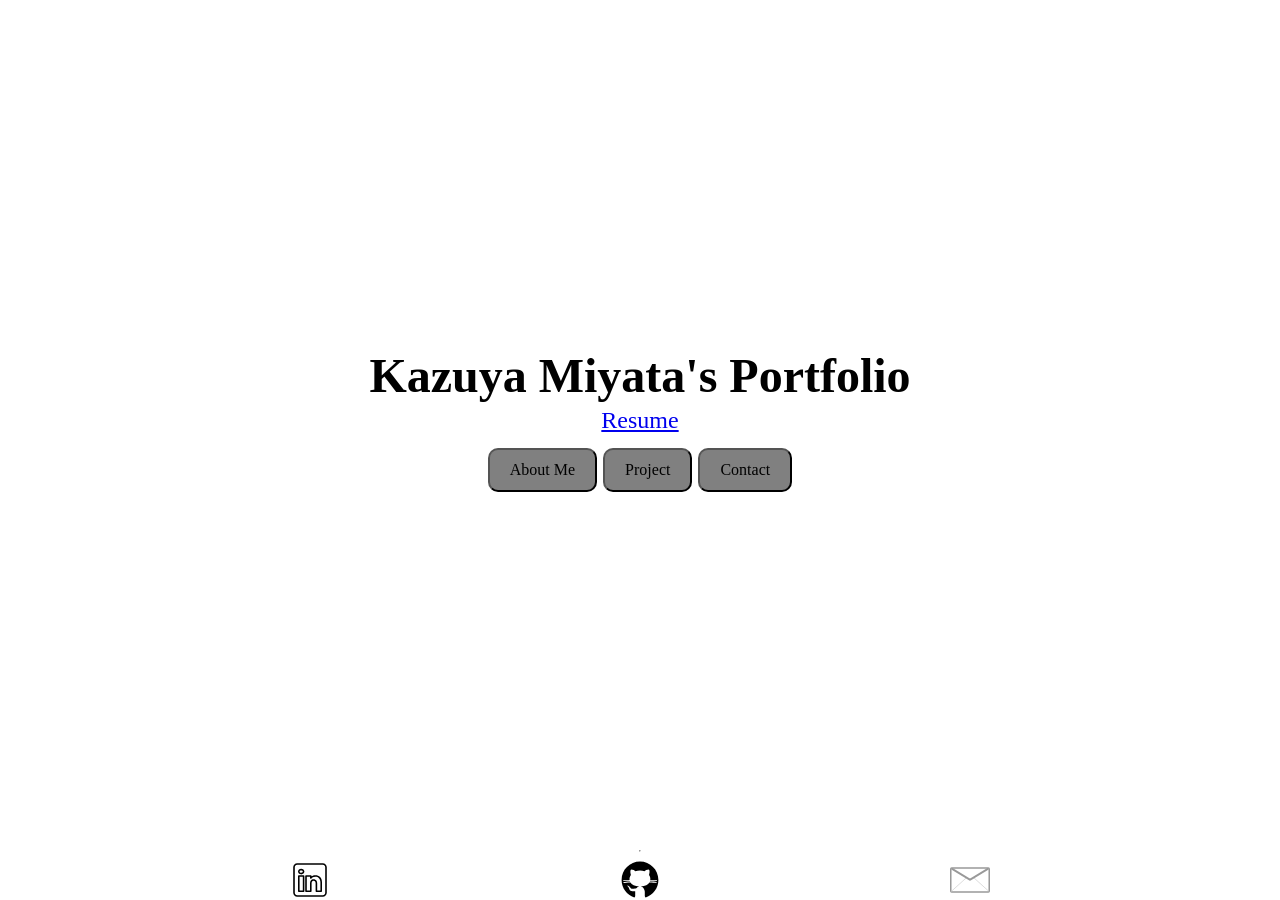
<file: index.html>
<!DOCTYPE html>
<html lang="en">
  <head>
    <meta charset="UTF-8">
    <meta name="viewport" content="width=device-width, initial-scale=1.0">
    <meta name="description" content="Kazuya Miyata's Portfolio">
    <meta name="keywords" content="autonomous robotics, computer science">
    <meta name="author" content="Kazuya Miyata">
    <meta name="viewport" content="width=device-width, initial-scale=1.0">

    <title>Kazuya's Website</title>

    <link rel="stylesheet" href="css/index.css">
    <link rel="stylesheet" href="css/global.css">
    <link rel="icon" href="favicon.ico">
  </head>

  <body>
    <content-body>
      <h1>Kazuya Miyata's Portfolio</h1> 
      <a href="media/Kazuya_Miyata_Resume_6.pdf" class="resume">Resume</a>
      <nav>
        <a href="/pages/aboutme.html"><button class="main_button">About Me</button></a>
        <a href="/pages/projects.html"><button class="main_button">Project</button></a>
        <a href="/pages/contact.html"><button class="main_button">Contact</button></a>
      </nav>
    </content-body>

    <hr>
    
    <footer>    
      <nav>

        <a href="https://www.linkedin.com/in/kazmiyata/">
          <img src="/media/icons8-linkedin.svg" alt="Linkedin" width="40" height="40">
        </a>

         <a href="https://github.com/miyatakazuya">
          <img src="/media/icons8-github.svg" alt="Github" width="40" height="40">
         </a>

         <a href="mailto:kazuyamiyata18@gmail.com">
          <img src="/media/Minduka-mail.svg" alt="Linkedin" width="40" height="40">
         </a>
      </nav>
    </footer>
  </body>
</html>
</file>
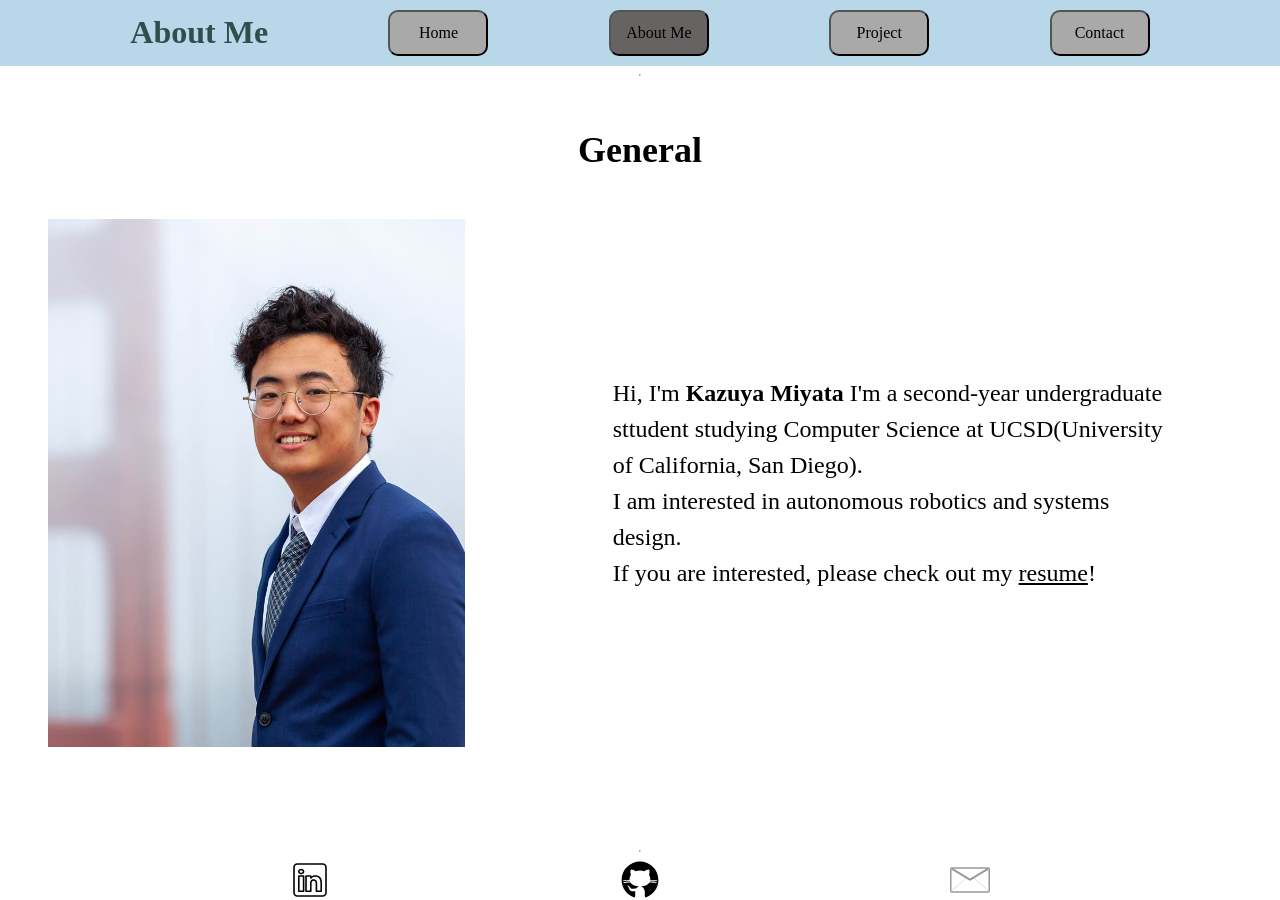
<file: pages/aboutme.html>
<!DOCTYPE html>
<html lang="en">
  <head>
    <meta charset="UTF-8">
    <meta name="viewport" content="width=device-width, initial-scale=1.0">
    <title>About Me</title>
    <link rel="stylesheet" href="../css/pages.css">
    <link rel="stylesheet" href="../css/global.css">
    <link rel="stylesheet" href="../css/aboutme.css">
  </head>

  <body>
    <header>
      <h1>About Me</h1>
      <a href="../index.html"><button class="main_button">Home</button></a>
      <a href="aboutme.html"><button class="main_button" selected="true">About Me</button></a>
      <a href="projects.html"><button class="main_button">Project</button></a>
      <a href="contact.html"><button class="main_button">Contact</button></a>
    </header>

    <hr>

    <content-body>
      <h2>General</h2>
      
      <section class="profile">
        <picture>
          <source srcset="../images/kaz_portrait_updated.jpg" media="(min-width: 800px)" type="image/jpg">
          <img
            src="../images/headshot_small.png"
            width="1000"
            alt="Kazuya Miyata Portrait"
          >
        </picture>
  
        <p>
          Hi, I'm <b>Kazuya Miyata</b> I'm a second-year undergraduate sttudent studying Computer Science at <abbr>UCSD</abbr>(University of California, San Diego).<br>
          I am interested in autonomous robotics and systems design.<br>
          If you are interested, please check out my 
          <a href="../media/Kazuya_Miyata_Resume_6.pdf">resume</a>!
        </p>
      </section>
      

    </content-body>
    
    <hr> 

    <footer>    
      <nav>
        <a href="https://www.linkedin.com/in/kazmiyata/">
          <img src="/media/icons8-linkedin.svg" alt="Linkedin" width="40" height="40">
        </a>

         <a href="https://github.com/miyatakazuya">
          <img src="/media/icons8-github.svg" alt="Github" width="40" height="40">
         </a>

         <a href="mailto:kazuyamiyata18@gmail.com">
          <img src="/media/Minduka-mail.svg" alt="Linkedin" width="40" height="40">
         </a>
      </nav>
    </footer>
  </body>
</html>
</file>
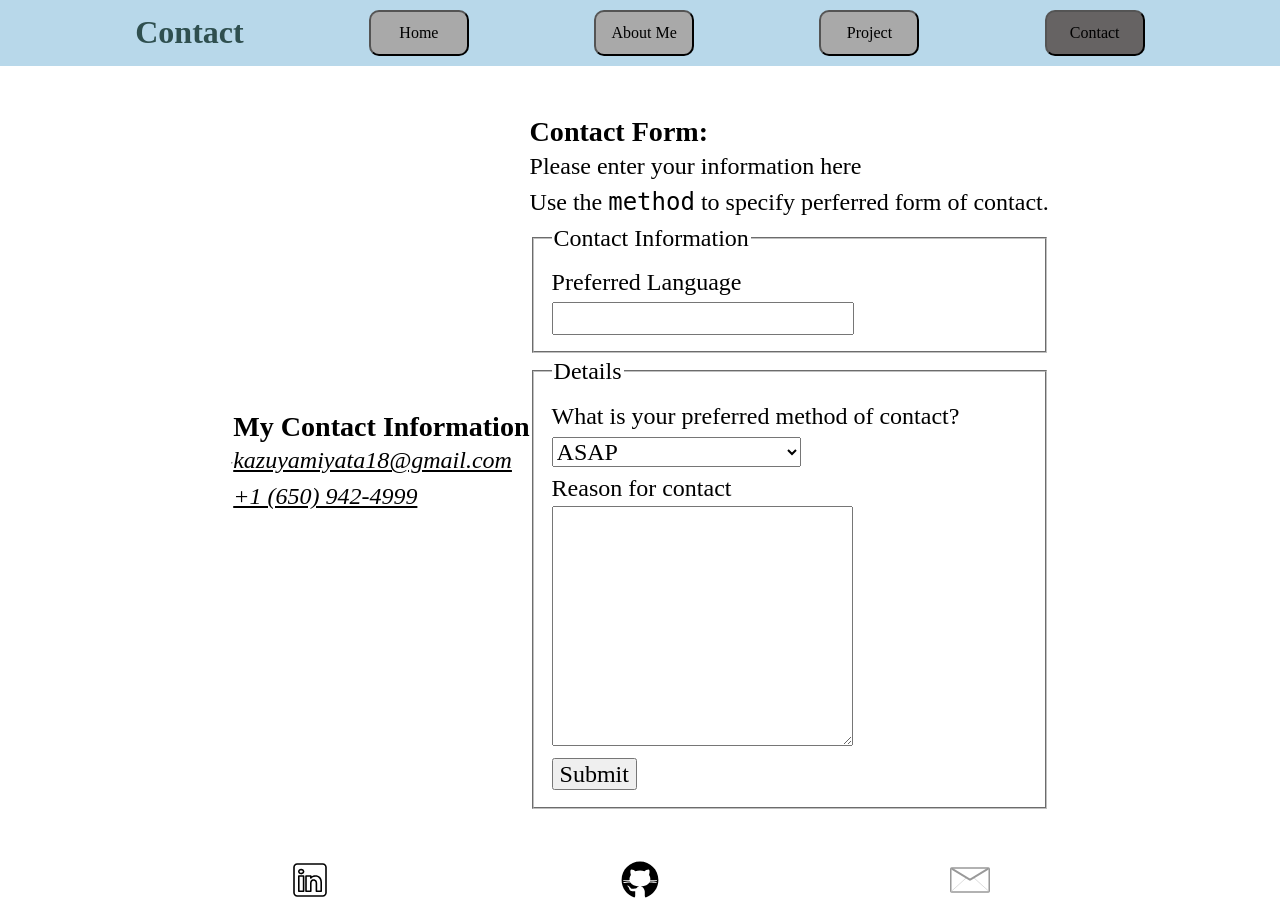
<file: pages/contact.html>
<!DOCTYPE html>
<html lang="en">
  <head>
    <meta charset="UTF-8">
    <meta name="viewport" content="width=device-width, initial-scale=1.0">
    <title>Contact</title>
    <link rel="stylesheet" href="../css/pages.css">
    <link rel="stylesheet" href="../css/global.css">
    <link rel="stylesheet" href="../css/contact.css">
  </head>

  <body>
    <header>
      <h1>Contact</h1>
      <a href="../index.html"><button class="main_button">Home</button></a>
      <a href="aboutme.html"><button class="main_button">About Me</button></a>
      <a href="projects.html"><button class="main_button">Project</button></a>
      <a href="contact.html"><button class="main_button" selected="true">Contact</button></a>
    </header>


    <content-body>
      <hr>
      <section>
        <h3>My Contact Information</h3>
        <address>
          <a href="mailto:kazuyamiyata18@gmail.com">kazuyamiyata18@gmail.com</a><br>
          <a href="tel:+16509424999">+1 (650) 942-4999</a>
        </address>
      </section>
      
  
      <section>
        <h3>Contact Form:</h3>
      <p>Please enter your information here<br>Use the <kbd>method</kbd> to specify perferred form of contact.</p>
  
      <form action="/submit" method="post">
  
        <fieldset>
          <legend>Contact Information</legend>
          <p>Preferred Language</p>
          <input type="text" name="language" id="language">
          <datalist id="lang">
            <option value="en">English</option>
            <option value="jpn">Japanese</option>
          </datalist>
        </fieldset>
  
        <fieldset>
          <legend>Details</legend>
          <div>
            <label for="method">What is your preferred method of contact?</label><br>
            <select id="method" name="method" >
              <optgroup label="Email">
                <option value="asap">ASAP</option>
                <option value="couple-days">Within a couple days</option>
                <option value="Whenever">Whenever</option>
              </optgroup>
              <optgroup label="Phone">
                <option value="asap">ASAP</option>
                <option value="couple-days">Within a couple days</option>
                <option value="Whenever">Whenever</option>
              </optgroup>
            </select>
          </div>
          <div>
            <label for="reason">Reason for contact</label><br>
            <textarea id="reason" name="reason" ></textarea>
          </div>
          <div>
            <button type="submit">Submit</button>
          </div>
        </fieldset>
        
      </form> 
      </section>
  
      
    </content-body>
    
    <footer>    
      <nav>
        <a href="https://www.linkedin.com/in/kazmiyata/">
          <img src="/media/icons8-linkedin.svg" alt="Linkedin" width="40" height="40">
        </a>

         <a href="https://github.com/miyatakazuya">
          <img src="/media/icons8-github.svg" alt="Github" width="40" height="40">
         </a>

         <a href="mailto:kazuyamiyata18@gmail.com">
          <img src="/media/Minduka-mail.svg" alt="Linkedin" width="40" height="40">
         </a>
      </nav>
    </footer>
  </body>
</html>
</file>
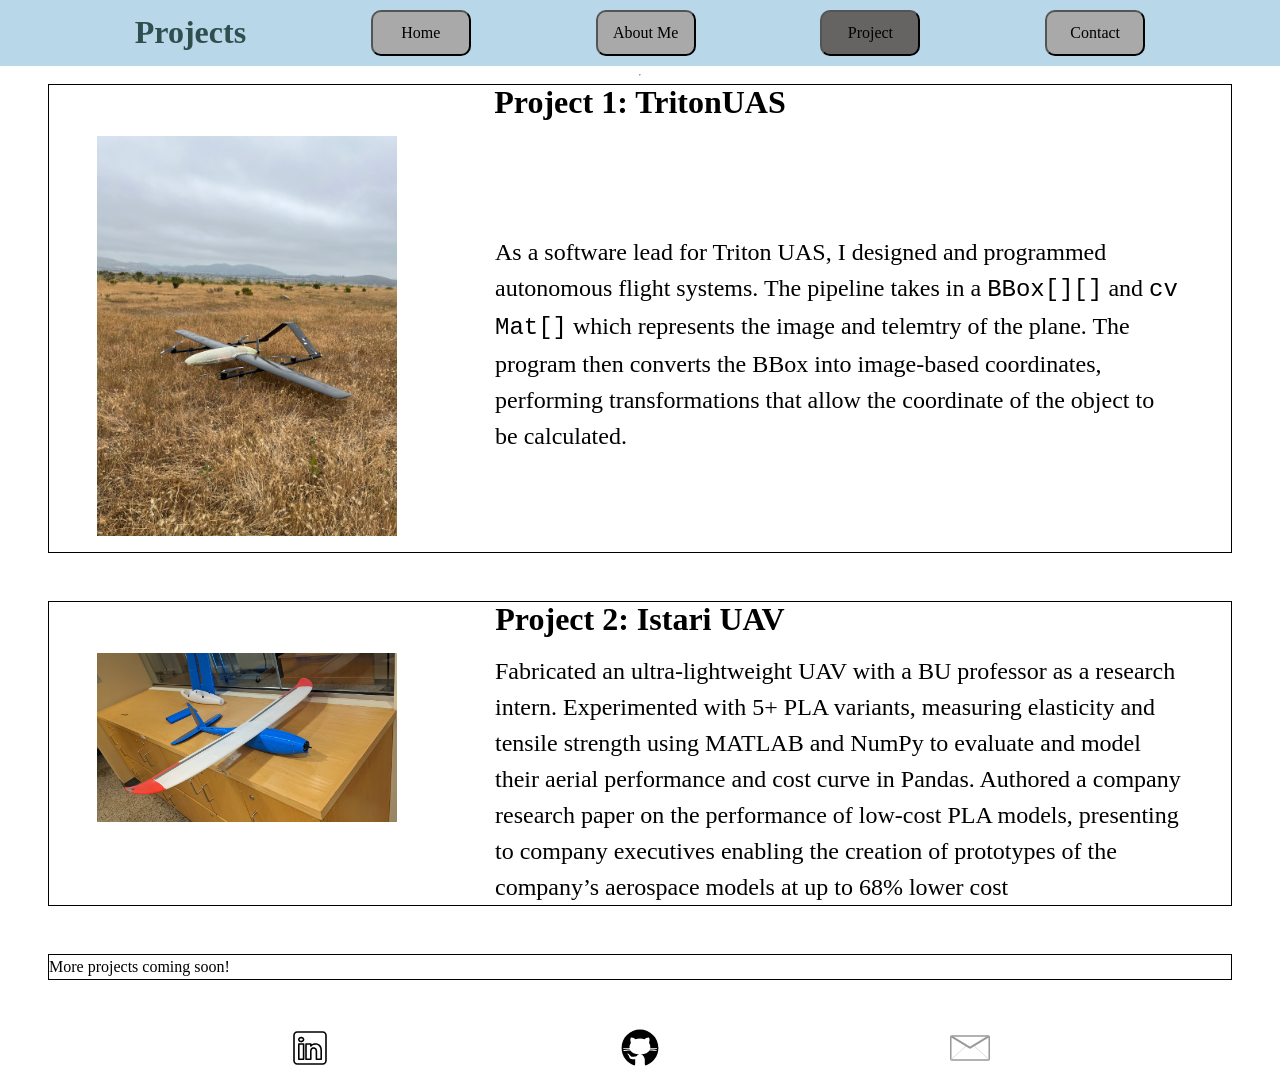
<file: pages/projects.html>
<!DOCTYPE html>
<html lang="en">
  <head>
    <meta charset="UTF-8">
    <meta name="viewport" content="width=device-width, initial-scale=1.0">
    <title>My Projects</title>

    <link rel="stylesheet" href="../css/pages.css">
    <link rel="stylesheet" href="../css/global.css">
    <link rel="stylesheet" href="../css/projects.css">
  

  </head>

  <body>
    <header>
      <h1>Projects</h1>
      <a href="../index.html"><button class="main_button">Home</button></a>
      <a href="aboutme.html"><button class="main_button">About Me</button></a>
      <a href="projects.html"><button class="main_button" selected="true">Project</button></a>
      <a href="contact.html"><button class="main_button">Contact</button></a>
    </header>

    <hr>
    
    <my-project>
      <h2>Project 1: TritonUAS</h2>

      <section>

        <picture>
          <source srcset="../images/toothless.jpg" media="(min-width: 800px)" type="image/jpg">
          <img
            src="../images/toothless_small.png"
            width="1000"
            alt="Kazuya Miyata Portrait"
          >
        </picture>
  
        <p>
          As a software lead for Triton UAS, I designed and programmed autonomous flight systems.
  
          The pipeline takes in a <code>BBox[][]</code> and <code>cv Mat[]</code> 
          which represents the image and telemtry of the plane. The program then converts the BBox into image-based coordinates,
          performing transformations that allow the coordinate of the object to be calculated. 
        </p>
      </section>    
    </my-project>
    
    <my-project>
      <h2>Project 2: Istari UAV</h2>

      <section>


        <picture>
          <source srcset="../images/istari.jpg" media="(min-width: 800px)" type="image/jpg" width="1000">
          <img
            src="../images/istari.jpg"
            width="1000"
            alt="Kazuya Miyata Portrait"
          >
        </picture>
  
        <p>
          Fabricated an ultra-lightweight UAV with a BU professor as a research intern.
          Experimented with 5+ PLA variants, measuring elasticity and tensile strength 
          using MATLAB and NumPy to evaluate and model their aerial performance and cost 
          curve in Pandas. Authored a company research paper on the performance of low-cost 
          PLA models, presenting to company executives enabling the creation of prototypes of the 
          company’s aerospace models at up to 68% lower cost
        </p>
      </section>
      
    </my-project>

    <my-project>
      More projects coming soon!
    </my-project>

    <footer>    
      <nav>
        <a href="https://www.linkedin.com/in/kazmiyata/">
          <img src="/media/icons8-linkedin.svg" alt="Linkedin" width="40" height="40">
        </a>

         <a href="https://github.com/miyatakazuya">
          <img src="/media/icons8-github.svg" alt="Github" width="40" height="40">
         </a>

         <a href="mailto:kazuyamiyata18@gmail.com">
          <img src="/media/Minduka-mail.svg" alt="Linkedin" width="40" height="40">
         </a>
      </nav>
    </footer>
  </body>
</html>
</file>
<file: css/index.css>
/* * {
    border: 1px solid red;
} */

:root {
    --header-font: Consolas, Monaco, Courier New;
}

header {
    font-family: var(--header-font);
    text-align: center;
}

content-body {
    margin: auto;
    width: fit-content;
    display: flex;
    justify-content: space-evenly;
    flex-direction: column;
    align-items: center;
    font-size: 1.5rem;
}

content-body:has(+ h2) {
    text-align: center;
    font-size: 1.7rem;
}

@keyframes slow-roll {
    from {
      translate: 150vw 0 ;
      scale: 300% 1;
    }
  
    to {
      translate: 0 0;
      scale: 100% 1;
    }   
  }

content-body > h1 {
    text-align: center;
    animation-duration: 1.5s;
    animation-name: slow-roll;
}

footer nav {
    display: flex;
    flex-direction: row;
    justify-content: space-evenly;
    align-content: center;
    
    /* justify-content: center; */

    /* display: flex; */
    /* justify-content: end; */
}

.main_button {
    /* border: 0; */
    line-height: 2.5;
    padding: 0 20px;
    font-size: 1rem;
    background-color: gray;
    border-radius: 10px;
    color: black;
    /* text-shadow: 1px 1px 1px #fff; */
}

.main_button:hover {
    background-color: rgb(102, 99, 99);
}

.resume {
    display: flex;
    justify-content: center;
    margin-bottom: 10px;
}
</file>
<file: css/global.css>
/* CSS Reset by Andy Bell */
/* https://piccalil.li/blog/a-more-modern-css-reset/ */


/* Box sizing rules */
*,
*::before,
*::after {
  box-sizing: border-box;
}

/* Prevent font size inflation */
html {
  -moz-text-size-adjust: none;
  -webkit-text-size-adjust: none;
  text-size-adjust: none;
}

/* Remove default margin in favour of better control in authored CSS */
body, h1, h2, h3, h4, p,
figure, blockquote, dl, dd {
  margin: 0;
}

/* Remove list styles on ul, ol elements with a list role, which suggests default styling will be removed */
ul[role='list'],
ol[role='list'] {
  list-style: none;
}

/* Set core body defaults */
body {
    min-height: 100vh;
    line-height: 1.5;
    display: flex;
    flex-direction: column;
  }

/* Set shorter line heights on headings and interactive elements */
h1, h2, h3, h4,
button, input, label {
  line-height: 1.1;
}

/* Balance text wrapping on headings */
h1, h2,
h3, h4 {
  text-wrap: balance;
}

/* A elements that don't have a class get default styles */
a:not([class]) {
  text-decoration-skip-ink: auto;
  color: currentColor;
}

/* Make images easier to work with */
img,
picture {
  max-width: 100%;
  display: block;
}

/* Inherit fonts for inputs and buttons */
input, button,
textarea, select {
  font-family: inherit;
  font-size: inherit;
}

/* Make sure textareas without a rows attribute are not tiny */
textarea:not([rows]) {
  min-height: 10em;
}

/* Anything that has been anchored to should have extra scroll margin */
:target {
  scroll-margin-block: 5ex;
}
</file>
<file: css/pages.css>
header {
    display: flex;
    width:auto;
    margin-block-end: 0;
    background-color: #B8D8EA;
    justify-content: space-evenly;
    align-items: center;
    padding: 10px;
    color: darkslategray;
}

@media (max-width: 700px) {
    header {
        font-size: 0.5rem;
        /* min-width: 100vh; */
    }
}

content-body {
    margin: auto;
    width: fit-content;
    display: flex;
    justify-content: space-evenly;
    flex-direction: column;
    align-items: center;
    font-size: 1.5rem;
}

@media (max-width: 700px) {
    content-body {
        font-size: 1rem;
    }
}

footer nav {
    display: flex;
    flex-direction: row;
    justify-content: space-evenly;
    align-content: center;
    
    /* justify-content: center; */

    /* display: flex; */
    /* justify-content: end; */
}

.main_button {
    width: 100px;   
    /* border: 0; */
    line-height: 2.5;
    /* padding: 0 20px; */
    font-size: 1rem;
    /* background-color: gray; */
    border-radius: 10px;
    text-align: center;

    background-color: darkgray;
    transition: background-color 0.25s 100ms;
    color: black;

    /* transform: background-color 3s 500ms; */
    /* text-shadow: 1px 1px 1px #fff; */
}

.main_button:hover {
    background-color: white;
    transform: scale(1.1, 1.1)
    /* background-color: white; */
}

.main_button[selected="true"] {
    background-color: rgb(102, 99, 99);
}

@media (max-width: 700px) {
    .main_button {
        width: 50px;
        font-size: 0.5rem;
    }
}
</file>
<file: css/aboutme.css>
/* * {
    border: 1px solid red;
  } */
  


h2 {
    text-align: center;
}

a {
    margin  : 0;
}

.profile {
    display: flex;
    flex-direction: row;    
}

@media (max-width: 700px) {
    .profile {
        flex-direction: column;
    }
}

.profile p {
    align-self: center;
    padding: 100px;
}

.profile > picture {
    min-width: 300px;
    margin: 3rem;
}
</file>
<file: css/contact.css>
content-body {
    flex-direction: row;
    justify-content: space-around;
}

content-body > section {
    flex-direction: column;
}
</file>
<file: css/projects.css>
/* * {
    border: 1px solid red;
  } */
  
my-project {
    border: 1px solid black;
    display: flex;
    flex-direction: row;
    flex-wrap: wrap;
    margin-left: 3rem;  
    margin-right: 3rem;
    margin-bottom: 3rem; 
}

my-project > h2 {
    flex-basis: 100%;
    text-align: center;
    font-size: 2rem;
}


my-project > section {
    margin-top: 1rem;
    display: flex;
    flex-direction: row;
}

@media (max-width: 700px) {
    my-project > section {
      flex-direction: column; 
      justify-content: space-between;
      min-height: fit-content;
    }
  }


my-project > section > picture {
    min-width: 300px;
    float: left;
    margin-left: 3rem;
    margin-right: 3rem;
    margin-bottom: 1rem;
    object-fit:fill;
}

@media (max-width: 700px) {
  my-project > section > picture {
    margin-left: 1rem;
    margin-right: 1rem;
    min-width: 10vh;
  }
}

my-project > section > p {
    /* max-width: 500px; */
    margin-left: 50px;
    margin-right: 50px;
    font-size: 1.5rem;
    align-self: center;
}

@media (max-width: 700px) {
  my-project > section > p {
    margin-left: 25px;
    margin-right: 25px;
      font-size: 1rem;
      /* min-width: 100vh; */
  }
}
</file>
